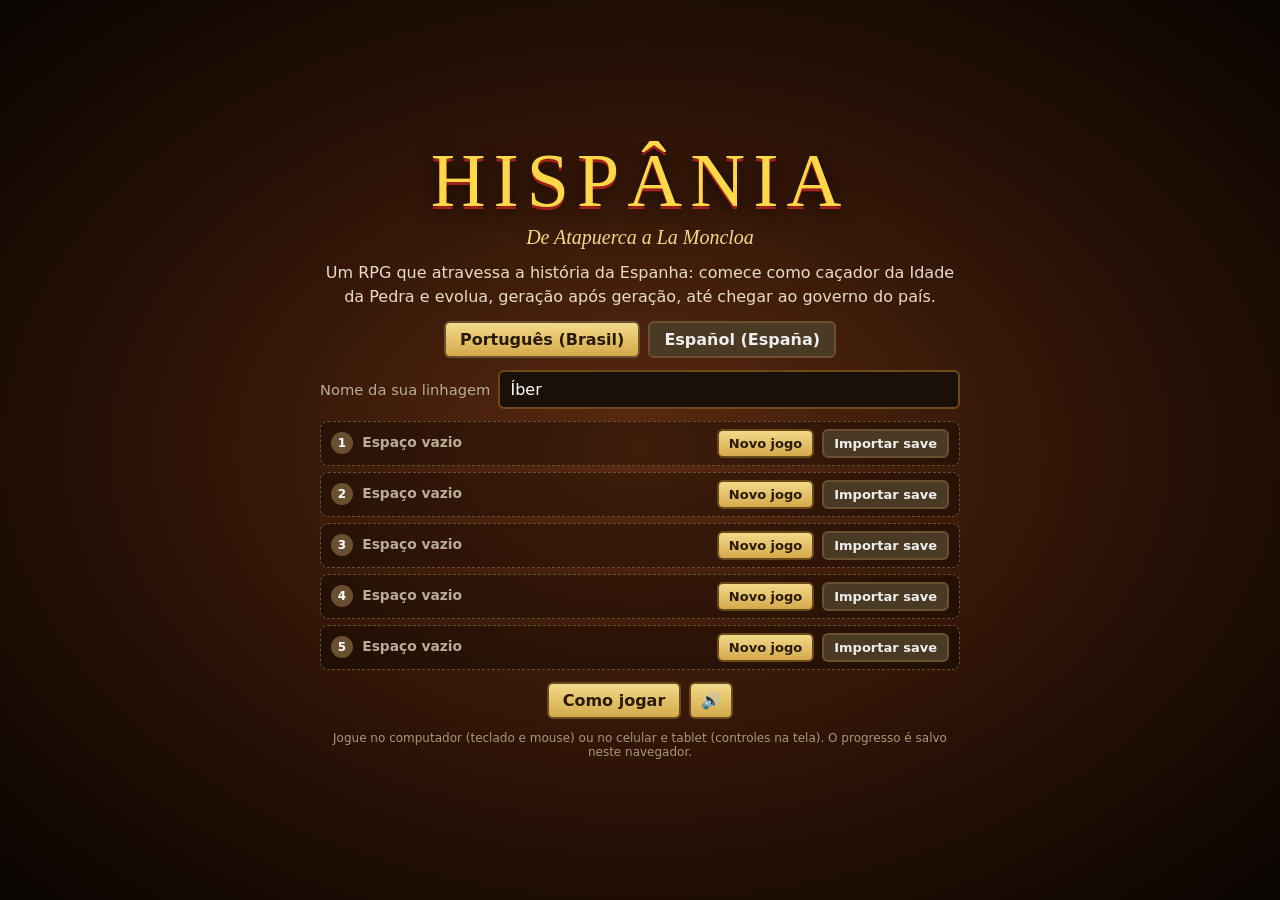
<file: index.html>
<!doctype html>
<html lang="pt-BR">
<head>
  <meta charset="utf-8">
  <meta name="viewport" content="width=device-width, initial-scale=1, maximum-scale=1, user-scalable=no, viewport-fit=cover">
  <title>Hispânia — De Atapuerca a La Moncloa</title>
  <meta name="description" content="RPG 2D que conta a história da Espanha, da pré-história até hoje.">
  <link rel="stylesheet" href="css/style.css">
</head>
<body>
  <canvas id="game"></canvas>

  <div id="hud" class="hidden">
    <div class="hud-left">
    <div class="panel stats">
      <div class="hname"><b id="h-name"></b> · <span id="h-class"></span></div>
      <div class="bar hp"><div id="h-hp"></div><span id="h-hpt"></span></div>
      <div class="bar xp"><div id="h-xp"></div><span id="h-xpt"></span></div>
      <div class="hrow"><span id="h-gold"></span><span id="h-pot"></span></div>
      <div class="hrow"><span id="h-ammo"></span></div>
    </div>
    <button id="menu-btn" class="hud-btn"></button>
    </div>
    <div class="panel tracker" id="tracker"></div>
    <div class="chapter" id="h-chapter"></div>
    <div class="keys" id="keysbar"></div>
    <div id="touch" class="hidden"></div>
  </div>

  <div id="rotate-hint"></div>

  <div id="toasts"></div>

  <div id="dialog" class="hidden">
    <div class="who"></div>
    <div class="text"></div>
    <div class="opts"></div>
    <div class="hint"></div>
  </div>

  <div id="modal" class="hidden"><div class="box"></div></div>

  <div id="title" class="hidden"></div>

  <script src="js/util.js"></script>
  <script src="js/i18n.js"></script>
  <script src="js/data/base.js"></script>
  <script src="js/data/chapters1.js"></script>
  <script src="js/data/chapters2.js"></script>
  <script src="js/data/chapters3.js"></script>
  <script src="js/data/es_base.js"></script>
  <script src="js/data/es1.js"></script>
  <script src="js/data/es2.js"></script>
  <script src="js/data/es3.js"></script>
  <script src="js/music.js"></script>
  <script src="js/world.js"></script>
  <script src="js/entities.js"></script>
  <script src="js/game.js"></script>
  <script src="js/ui.js"></script>
  <script src="js/touch.js"></script>
  <script>applyLanguage(); Touch.init(); UI.staticTexts(); UI.title();</script>
</body>
</html>
</file>
<file: css/style.css>
* { box-sizing: border-box; }
html, body { margin: 0; height: 100%; overflow: hidden; background: #111; color: #eee; font-family: 'Segoe UI', system-ui, sans-serif; }
canvas#game { display: block; cursor: none; }
.hidden { display: none !important; }
button {
  font: inherit; color: #2a1a0a; background: linear-gradient(#f3d98a, #d4a94a); border: 2px solid #6a4a1a;
  border-radius: 6px; padding: 7px 14px; cursor: pointer; font-weight: 600;
}
button:hover:not(:disabled) { filter: brightness(1.1); }
button:disabled { opacity: 0.45; cursor: not-allowed; }
.dim { color: #b8ac98; font-size: 0.92em; }
.center { text-align: center; }

/* HUD */
#hud { position: fixed; inset: 0; pointer-events: none; }
.panel { position: absolute; background: rgba(20, 14, 8, 0.78); border: 1px solid #6a5030; border-radius: 8px; padding: 8px 10px; font-size: 13px; }
.stats { top: 10px; left: 10px; width: 270px; }
.hname { margin-bottom: 6px; color: #f3d98a; }
.bar { position: relative; height: 16px; background: #2a1a10; border-radius: 4px; overflow: hidden; margin-bottom: 4px; }
.bar div { height: 100%; transition: width 0.15s; }
.bar.hp div { background: linear-gradient(#e44, #a11); }
.bar.xp { height: 10px; }
.bar.xp div { background: linear-gradient(#6cf, #27a); }
.bar span { position: absolute; inset: 0; text-align: center; font-size: 11px; line-height: 16px; text-shadow: 0 0 3px #000; }
.bar.xp span { line-height: 10px; font-size: 9px; }
.hrow { display: flex; gap: 12px; margin-top: 3px; }
.tracker { top: 10px; right: 10px; width: 300px; max-height: 45vh; overflow: hidden; }
.tracker:empty { display: none; }
.tq { margin-bottom: 7px; }
.tq .tt { color: #9ad0ff; font-weight: 700; }
.tq.main .tt { color: #ffd84a; }
.chapter { position: absolute; top: 12px; left: 50%; transform: translateX(-50%); font-family: Georgia, serif; color: #f3d98a; text-shadow: 0 0 4px #000, 0 0 2px #000; font-size: 15px; white-space: nowrap; }
#keysbar { position: absolute; bottom: 8px; left: 10px; font-size: 11px; color: #ddd; text-shadow: 0 0 3px #000; max-width: calc(100vw - 230px); }

/* Notificações */
#toasts { position: fixed; top: 44px; left: 50%; transform: translateX(-50%); display: flex; flex-direction: column; align-items: center; gap: 5px; pointer-events: none; z-index: 5; }
.toast { background: rgba(20, 14, 8, 0.88); border: 1px solid #6a5030; border-radius: 6px; padding: 6px 14px; font-size: 14px; transition: opacity 0.5s, transform 0.5s; max-width: 80vw; text-align: center; }
.toast.out { opacity: 0; transform: translateY(-8px); }
.toast.main { border-color: #ffd84a; color: #ffd84a; }
.toast.side { border-color: #9ad0ff; color: #9ad0ff; }
.toast.done { border-color: #6c6; color: #bfb; }
.toast.level { border-color: #ffd84a; color: #fff; background: rgba(90, 60, 0, 0.9); font-weight: 700; }
.toast.boss { border-color: #e33; color: #fbb; font-weight: 700; }
.toast.prog { font-size: 12px; padding: 3px 10px; }

/* Diálogo */
#dialog {
  position: fixed; left: 50%; bottom: 24px; transform: translateX(-50%); width: min(760px, calc(100vw - 32px));
  background: rgba(24, 16, 8, 0.95); border: 2px solid #b08a4a; border-radius: 10px; padding: 14px 18px 10px; z-index: 6; cursor: pointer;
  box-shadow: 0 6px 30px rgba(0, 0, 0, 0.6);
}
#dialog .who { font-family: Georgia, serif; color: #ffd84a; font-weight: 700; font-size: 17px; margin-bottom: 6px; }
#dialog.narr .who { color: #c8b8a0; font-style: italic; }
#dialog.hero .who { color: #8fd8ff; }
#dialog .text { font-size: 16px; line-height: 1.5; white-space: pre-line; }
#dialog.narr .text { font-style: italic; color: #e8dcc8; }
#dialog .opts { display: flex; flex-direction: column; gap: 6px; margin-top: 10px; }
#dialog .opts button { text-align: left; }
#dialog .hint { text-align: right; font-size: 11px; color: #a89878; margin-top: 6px; }
#dialog.quiz { cursor: default; }

/* Modais */
#modal { position: fixed; inset: 0; background: rgba(0, 0, 0, 0.62); display: flex; align-items: center; justify-content: center; z-index: 8; padding: 16px; }
#modal .box {
  background: #2a1d10 linear-gradient(#2e2012, #1e140a); border: 2px solid #b08a4a; border-radius: 12px; padding: 18px 22px;
  width: min(720px, 100%); max-height: calc(100vh - 32px); overflow: auto; box-shadow: 0 10px 40px rgba(0, 0, 0, 0.7);
}
#modal h2 { font-family: Georgia, serif; color: #ffd84a; margin: 0 0 6px; }
#modal h3 { font-family: Georgia, serif; color: #f3d98a; margin: 14px 0 6px; }
#modal.narration .box { background: #120c06; border-color: #6a5030; }
.narr-title { font-family: Georgia, serif; color: #ffd84a; font-size: 26px; text-align: center; margin-bottom: 4px; }
.narr-sub { text-align: center; color: #b8ac98; font-style: italic; margin-bottom: 10px; }
.narr-text { font-family: Georgia, serif; font-size: 18px; line-height: 1.65; color: #efe4cf; margin: 16px 0; white-space: pre-line; }
.narr-foot { display: flex; justify-content: space-between; align-items: center; color: #8a7a60; }
.evo { display: flex; align-items: center; justify-content: center; gap: 18px; margin: 12px 0 4px; }
.evo canvas { background: #2a1d10; border: 1px solid #6a5030; border-radius: 8px; }
.evo-arrow { font-size: 34px; color: #ffd84a; }
.evo-names { display: flex; justify-content: center; gap: 80px; color: #f3d98a; font-weight: 700; }
#modal.codex-found .box { background: #e8d8b0; color: #3a2a14; border-color: #8a6a3a; }
#modal.codex-found h2 { color: #6a2a10; }
#modal.codex-found p { font-family: Georgia, serif; font-size: 17px; line-height: 1.6; }
#modal.codex-found .narr-sub { color: #6a5030; }
.shop { display: flex; flex-direction: column; gap: 8px; margin: 12px 0; }
.shop-it { display: flex; justify-content: space-between; align-items: center; gap: 12px; background: rgba(255, 255, 255, 0.05); padding: 8px 10px; border-radius: 6px; }
.jq { background: rgba(255, 255, 255, 0.04); border-left: 3px solid #9ad0ff; padding: 7px 10px; margin: 8px 0; border-radius: 4px; }
.jq.main { border-left-color: #ffd84a; }
.jq .tt { font-weight: 700; margin-bottom: 3px; }
.ok { color: #9c9; }
.cur { color: #fff; font-weight: 600; }
.tabs { display: flex; flex-wrap: wrap; gap: 4px; margin: 8px 0; }
.tab { padding: 3px 9px; background: #4a3a24; color: #eee; border-color: #6a5030; }
.tab.on { background: linear-gradient(#f3d98a, #d4a94a); color: #2a1a0a; }
.codex-list details { background: rgba(255, 255, 255, 0.05); border-radius: 6px; padding: 7px 10px; margin: 6px 0; }
.codex-list summary { cursor: pointer; font-weight: 600; color: #f3d98a; }
.codex-list p { line-height: 1.55; font-family: Georgia, serif; }
.locked { padding: 7px 10px; margin: 6px 0; color: #8a7a60; }
.menu { display: grid; grid-template-columns: 1fr 1fr; gap: 8px; margin: 12px 0; }
.chlist { display: flex; flex-direction: column; gap: 5px; }
.chbtn { text-align: left; background: #4a3a24; color: #eee; border-color: #6a5030; }
.chbtn.on { background: linear-gradient(#f3d98a, #d4a94a); color: #2a1a0a; }
#modal.mapmodal .box { width: auto; max-width: 96vw; text-align: center; }
#bigmap { border: 2px solid #6a5030; image-rendering: pixelated; }
table.keys { border-collapse: collapse; width: 100%; margin: 8px 0; }
table.keys td { padding: 5px 8px; border-bottom: 1px solid #4a3a24; }
table.keys td:first-child { color: #ffd84a; font-weight: 700; white-space: nowrap; }

/* Título */
#title { position: fixed; inset: 0; z-index: 10; display: flex; align-items: center; justify-content: center; padding: 16px;
  background: radial-gradient(ellipse at center, #5a2a10 0%, #2a1206 55%, #0a0502 100%); }
.t-box { width: min(560px, 100%); text-align: center; display: flex; flex-direction: column; gap: 12px; }
.t-logo { font-family: Georgia, serif; font-size: clamp(44px, 10vw, 76px); letter-spacing: 8px; color: #ffd84a;
  text-shadow: 0 3px 0 #a0201a, 0 6px 18px rgba(0, 0, 0, 0.8); }
.t-sub { font-family: Georgia, serif; font-style: italic; color: #f3d98a; font-size: 20px; margin-top: -8px; }
.t-desc { color: #e8dcc8; line-height: 1.5; }
.t-new { display: flex; gap: 8px; }
.t-new input { flex: 1; font: inherit; padding: 8px 10px; border-radius: 6px; border: 2px solid #6a4a1a; background: #1a1008; color: #fff; min-width: 0; }
.t-row { display: flex; gap: 8px; justify-content: center; }
button.big { padding: 12px; font-size: 16px; }
.filebtn { font-weight: 600; color: #eee; background: #4a3a24; border: 2px solid #6a5030; border-radius: 6px; padding: 7px 14px; cursor: pointer; }
.filebtn input { display: none; }
.t-foot { font-size: 12px; color: #a89878; }

@media (max-width: 700px) {
  .stats { width: 210px; font-size: 11px; }
  .tracker { width: 190px; font-size: 11px; top: auto; bottom: 200px; }
  #keysbar, .chapter { display: none; }
  .menu { grid-template-columns: 1fr; }
}

/* Idioma, música e exclusão de save */
.langsel { display: flex; gap: 8px; justify-content: center; flex-wrap: wrap; }
button.lang { background: #4a3a24; color: #eee; border-color: #6a5030; }
button.lang.on { background: linear-gradient(#f3d98a, #d4a94a); color: #2a1a0a; }
button.danger { background: linear-gradient(#d86a5a, #a8352a); color: #fff; border-color: #6a1a10; }
button.mute { padding: 7px 10px; }
.t-msg { color: #9c9; margin: 0; }

/* Espaços de save */
.slots { display: flex; flex-direction: column; gap: 6px; text-align: left; }
.slot { display: flex; align-items: center; gap: 8px; background: rgba(0, 0, 0, 0.3); border: 1px solid #6a5030; border-radius: 8px; padding: 7px 10px; }
.slot.empty { border-style: dashed; }
.slot-info { flex: 1; min-width: 0; font-size: 13px; }
.slot-name { font-weight: 700; color: #f3d98a; font-size: 15px; }
.slot-n { display: inline-block; width: 22px; height: 22px; line-height: 22px; text-align: center; border-radius: 50%; background: #6a5030; color: #fff; font-size: 12px; margin-right: 4px; }
.slot button, .slot .filebtn { padding: 5px 10px; font-size: 13px; white-space: nowrap; }
.t-new { align-items: center; }
.t-new label { white-space: nowrap; }
.t-box { width: min(640px, 100%); max-height: calc(100vh - 32px); overflow: auto; }
@media (max-width: 560px) { .slot { flex-wrap: wrap; } .slot-info { flex-basis: 100%; } }

/* Coluna esquerda do HUD: painel de status + botão de menu logo abaixo */
.hud-left { position: absolute; top: 10px; left: 10px; display: flex; flex-direction: column; align-items: flex-start; gap: 6px; }
.hud-left .panel { position: static; }
.hud-btn { pointer-events: auto; padding: 5px 14px; font-size: 13px; }

/* Controles de toque (celular e tablet) */
canvas#game { touch-action: none; }
body { -webkit-user-select: none; user-select: none; -webkit-touch-callout: none; -webkit-tap-highlight-color: transparent; }
input { -webkit-user-select: text; user-select: text; }
#touch { position: fixed; inset: 0; pointer-events: none; z-index: 4; }
#dpad {
  position: absolute; left: calc(14px + env(safe-area-inset-left)); bottom: calc(14px + env(safe-area-inset-bottom));
  width: 168px; height: 168px; display: grid; grid-template-columns: repeat(3, 1fr); grid-template-rows: repeat(3, 1fr);
  pointer-events: auto; touch-action: none;
}
#dpad .arw { display: flex; align-items: center; justify-content: center; opacity: 0.88; transition: transform 0.06s; }
#dpad .arw svg { width: 100%; height: 100%; filter: drop-shadow(0 2px 0 rgba(0, 0, 0, 0.35)); }
#dpad .up { grid-area: 1 / 2; }
#dpad .left { grid-area: 2 / 1; }
#dpad .right { grid-area: 2 / 3; }
#dpad .down { grid-area: 3 / 2; }
#dpad .left svg { transform: rotate(-90deg); }
#dpad .right svg { transform: rotate(90deg); }
#dpad .down svg { transform: rotate(180deg); }
#dpad .arw.on { opacity: 1; transform: scale(0.9); filter: brightness(1.25); }
#actions { position: absolute; right: calc(14px + env(safe-area-inset-right)); bottom: calc(14px + env(safe-area-inset-bottom)); width: 190px; height: 190px; pointer-events: none; }
.act {
  position: absolute; pointer-events: auto; touch-action: none; width: 56px; height: 56px; border-radius: 50%; padding: 0;
  font-size: 22px; line-height: 1; display: flex; flex-direction: column; align-items: center; justify-content: center;
  background: rgba(30, 22, 12, 0.75); color: #fff; border: 2px solid #b08a4a; transition: transform 0.06s;
}
.act small { font-size: 9px; margin-top: 2px; color: #f3d98a; font-weight: 600; white-space: nowrap; }
.act.big { width: 86px; height: 86px; font-size: 32px; right: 0; bottom: 0; background: rgba(150, 36, 26, 0.85); border-color: #f3d98a; }
.act[data-act="use"] { right: 125px; bottom: 15px; }
.act[data-act="dash"] { right: 110px; bottom: 70px; }
.act[data-act="potion"] { right: 70px; bottom: 110px; }
.act[data-act="reload"] { right: 15px; bottom: 125px; }
.act.on { transform: scale(0.9); filter: brightness(1.3); }
.act.ready { border-color: #ffd84a; box-shadow: 0 0 12px #ffd84a; animation: pulse 1s infinite alternate; }
@keyframes pulse { from { box-shadow: 0 0 4px #ffd84a; } to { box-shadow: 0 0 16px #ffd84a; } }

/* Layout do HUD quando os controles de toque estão ligados */
body.touch #keysbar, body.touch .chapter { display: none; }
body.touch .stats { width: 200px; font-size: 11px; }
body.touch .tracker { top: 104px; bottom: auto; right: 10px; width: 210px; font-size: 11px; max-height: 26vh; }
body.touch #dialog { bottom: 10px; }
#rotate-hint {
  display: none; position: fixed; top: 8px; left: 50%; transform: translateX(-50%); z-index: 9; pointer-events: none;
  background: rgba(20, 14, 8, 0.92); border: 1px solid #b08a4a; border-radius: 6px; padding: 6px 12px; font-size: 13px; text-align: center;
}
@media (orientation: portrait) { body.touch #rotate-hint { display: block; } }
@media (max-height: 430px) {
  #dpad { width: 138px; height: 138px; }
  #actions { transform: scale(0.82); transform-origin: bottom right; }
  body.touch .tracker { max-height: 20vh; }
}

/* Tela de título adaptável à altura da tela (monitores baixos e notebooks):
   tamanhos e espaçamentos encolhem com a altura (vh) em vez de gerar rolagem */
#title { padding: clamp(6px, 2vh, 16px) 16px; }
.t-box { gap: clamp(5px, 1.4vh, 12px); }
.t-logo { font-size: clamp(34px, min(10vw, 9vh), 76px); letter-spacing: clamp(4px, 1vh, 8px); line-height: 1.05; }
.t-sub { font-size: clamp(14px, 2.6vh, 20px); margin-top: calc(-1 * clamp(2px, 0.8vh, 8px)); }
.t-desc { margin: 0; font-size: clamp(12px, 2vh, 16px); }
.t-foot { margin: 0; font-size: clamp(10px, 1.6vh, 12px); }
.t-new input { padding: clamp(4px, 1vh, 8px) 10px; }
.slots { gap: clamp(3px, 0.8vh, 6px); }
.slot { padding: clamp(3px, 0.8vh, 7px) 10px; }
.slot button, .slot .filebtn { padding: clamp(3px, 0.6vh, 5px) 10px; }
.slot-name { font-size: clamp(13px, 2vh, 15px); }
@media (max-height: 620px) { .t-desc { display: none; } }

/* Se ainda precisar rolar (telas muito baixas), a barra fica fina e na cor do jogo */
.t-box, #modal .box, .tracker { scrollbar-width: thin; scrollbar-color: #8a6a3a transparent; }
.t-box::-webkit-scrollbar, #modal .box::-webkit-scrollbar { width: 8px; }
.t-box::-webkit-scrollbar-thumb, #modal .box::-webkit-scrollbar-thumb { background: #8a6a3a; border-radius: 4px; }
.t-box::-webkit-scrollbar-track, #modal .box::-webkit-scrollbar-track { background: transparent; }
@media (max-height: 540px) { .t-foot { display: none; } .t-sub { display: none; } }
</file>
